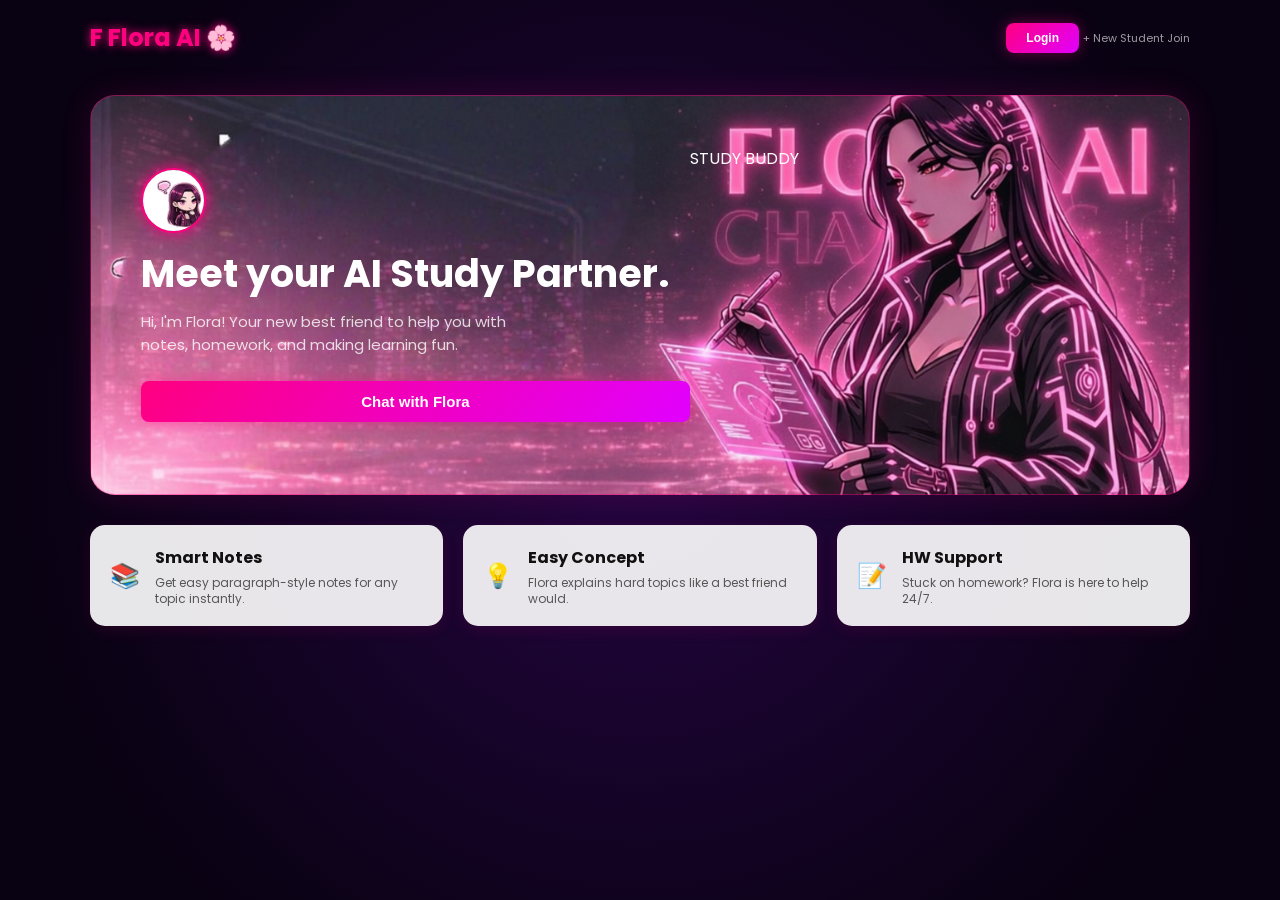
<file: index.html>
<!DOCTYPE html>
<html lang="en">
<head>
    <meta charset="UTF-8">
    <meta name="viewport" content="width=device-width, initial-scale=1.0">
    <title>Flora AI - Your Study Buddy</title>
    <link href="https://fonts.googleapis.com/css2?family=Poppins:wght@300;400;600;700&display=swap" rel="stylesheet">
    <link rel="stylesheet" href="style.css">
</head>
<body>

    <div class="main-outer">
        <header class="main-header">
            <div class="logo">F Flora AI 🌸</div>
            <div class="header-actions">
                <button class="neon-btn login-btn" onclick="openModal()">Login</button>
                <a href="#" class="signup-link" onclick="openModal()">+ New Student Join</a>
            </div>
        </header>

        <div class="hero-card">
            <div class="content-left">
                <div class="chibi-circle">
                    <img src="flora_chibi.png" alt="Flora Chibi">
                </div>
                <h1 class="main-heading">Meet your AI Study Partner.</h1>
                <p class="main-description">Hi, I'm Flora! Your new best friend to help you with notes, homework, and making learning fun.</p>
                <button class="neon-btn start-chat-btn" onclick="openModal()">Chat with Flora</button>
            </div>
            <span class="bg-neon-text">STUDY BUDDY</span>
        </div>

        <div class="features-container">
            <div class="feature-box">
                <div class="feature-icon">📚</div>
                <div class="feature-text">
                    <h3>Smart Notes</h3>
                    <p>Get easy paragraph-style notes for any topic instantly.</p>
                </div>
            </div>
            <div class="feature-box">
                <div class="feature-icon">💡</div>
                <div class="feature-text">
                    <h3>Easy Concept</h3>
                    <p>Flora explains hard topics like a best friend would.</p>
                </div>
            </div>
            <div class="feature-box">
                <div class="feature-icon">📝</div>
                <div class="feature-text">
                    <h3>HW Support</h3>
                    <p>Stuck on homework? Flora is here to help 24/7.</p>
                </div>
            </div>
        </div>
    </div>

    <div id="loginModal" class="modal">
        <div class="modal-content">
            <span class="close-btn" onclick="closeModal()">&times;</span>
            <h2 class="modal-heading">Join Flora's Squad</h2>
            <input type="text" id="userName" placeholder="Your Sweet Name">
            <input type="email" id="userEmail" placeholder="Your Email">
            <button class="neon-btn" style="width: 100%; margin-top: 15px;" onclick="startSession()">Let's Start!</button>
        </div>
    </div>

    <script src="script.js"></script>
</body>
</html>
</file>
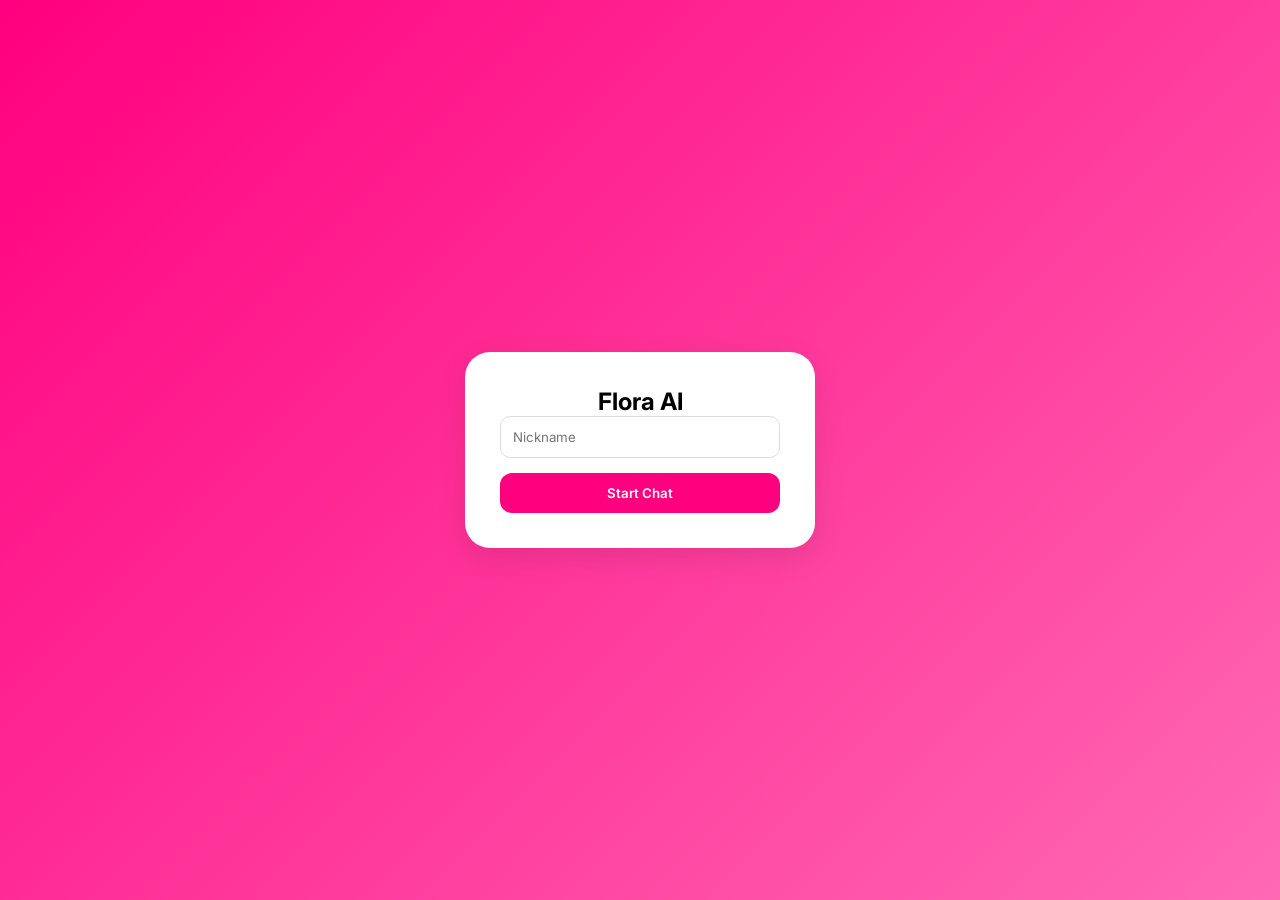
<file: chat.html>
<!DOCTYPE html>
<html lang="en">
<head>
    <meta charset="UTF-8">
    <meta name="viewport" content="width=device-width, initial-scale=1.0">
    <title>Flora AI - Final Fix</title>
    <link href="https://fonts.googleapis.com/css2?family=Inter:wght@400;600&display=swap" rel="stylesheet">
    <style>
        :root { --p: #ff007f; --g: linear-gradient(135deg, #ff007f 0%, #ff69b4 100%); }
        * { box-sizing: border-box; margin: 0; padding: 0; font-family: 'Inter', sans-serif; }
        body { background: #f0f2f5; height: 100dvh; display: flex; align-items: center; justify-content: center; overflow: hidden; }
        #login { position: fixed; inset: 0; background: var(--g); z-index: 100; display: flex; align-items: center; justify-content: center; }
        .card { background: white; padding: 35px; border-radius: 25px; text-align: center; width: 90%; max-width: 350px; box-shadow: 0 10px 30px rgba(0,0,0,0.1); }
        .card button { background: var(--p); color: white; border: none; width: 100%; padding: 12px; border-radius: 12px; cursor: pointer; font-weight: 600; margin-top: 15px; }
        .app { width: 100%; height: 100%; max-width: 500px; background: white; display: flex; flex-direction: column; }
        .header { background: var(--g); padding: 50px 20px 20px; color: white; border-radius: 0 0 20px 20px; text-align: center; font-weight: 600; }
        #box { flex: 1; padding: 20px; overflow-y: auto; display: flex; flex-direction: column; gap: 12px; }
        .m { max-width: 80%; padding: 12px 16px; border-radius: 18px; font-size: 14px; line-height: 1.5; }
        .u { align-self: flex-end; background: var(--p); color: white; border-bottom-right-radius: 2px; }
        .f { align-self: flex-start; background: #f0f0f0; color: #333; border-bottom-left-radius: 2px; }
        .in-area { padding: 20px; border-top: 1px solid #eee; display: flex; gap: 10px; }
        #msg { flex: 1; border: none; background: #f5f5f5; padding: 12px 20px; border-radius: 25px; outline: none; }
    </style>
</head>
<body>

<div id="login">
    <div class="card">
        <h2>Flora AI</h2>
        <input id="nick" style="width:100%; padding:12px; border:1px solid #ddd; border-radius:10px;" placeholder="Nickname">
        <button onclick="go()">Start Chat</button>
    </div>
</div>

<div class="app">
    <div class="header">Flora AI</div>
    <div id="box"></div>
    <div class="in-area">
        <input id="msg" placeholder="Type here..." onkeypress="if(event.key==='Enter')talk()">
    </div>
</div>

<script>
    // Double-Layer Hidden Key Protection
    const _v1 = "cGJXUXdnOThmNFAzeihiM3BibEhRTHg4Rk5ZRUYzYmRnd0ZJV3Y4N29IUjJSNkJobjRXNFdYVl9rc2c=";

    function _auth() {
        // Step 1: Base64 decode, Step 2: Reverse the string to get original GSK key
        return atob(_v1).split("").reverse().join("");
    }

    let h = [];
    function go() {
        document.getElementById("login").style.display = "none";
        add("flora", "Flora is now 100% online and secure!");
    }

    function add(s, t) {
        const b = document.getElementById("box");
        const d = document.createElement("div");
        d.className = "m " + (s === "flora" ? "f" : "u");
        d.innerText = t;
        b.appendChild(d);
        b.scrollTop = b.scrollHeight;
        h.push({ role: (s === "flora" ? "assistant" : "user"), content: t });
    }

    async function talk() {
        const i = document.getElementById("msg");
        const t = i.value.trim();
        if (!t) return;
        add("user", t);
        i.value = "";
        
        const l = document.createElement("div");
        l.className = "m f"; l.id = "ld"; l.innerText = "...";
        document.getElementById("box").appendChild(l);

        try {
            const r = await fetch("https://api.groq.com/openai/v1/chat/completions", {
                method: "POST",
                headers: {
                    "Authorization": "Bearer " + _auth(),
                    "Content-Type": "application/json"
                },
                body: JSON.stringify({
                    "model": "llama-3.1-8b-instant",
                    "messages": [{ "role": "system", "content": "You are Flora." }, ...h.slice(-6)]
                })
            });
            const d = await r.json();
            document.getElementById("ld").remove();
            if (d.choices) add("flora", d.choices[0].message.content);
            else add("flora", "Authentication Error. Key might be revoked.");
        } catch (e) {
            if(document.getElementById("ld")) document.getElementById("ld").remove();
            add("flora", "Network error!");
        }
    }
</script>
</body>
</html>
</file>
<file: style.css>
/* style.css (Complete updated code) */

/* 1. Reset & Global Variables */
:root {
  --neon-pink: #ff007f;
  --magenta: #e100ff;
  --dark-bg: #090212; /* Deep purple-black ground below card */
  --glass: rgba(255, 255, 255, 0.05); /* Very faint glass tint */
}

* { margin: 0; padding: 0; box-sizing: border-box; }

body {
  font-family: 'Poppins', sans-serif;
  background-color: var(--dark-bg);
  background-image: radial-gradient(circle at center, rgba(144, 19, 254, 0.2) 0%, var(--dark-bg) 80%); /* Subtle purple ground */
  color: white;
  min-height: 100vh;
  display: flex;
  justify-content: center;
  overflow-x: hidden;
}

.main-outer {
  width: 90%;
  max-width: 1100px;
  padding: 20px 0;
}

/* Header & Nav */
.main-header { display: flex; justify-content: space-between; align-items: center; margin-bottom: 40px; }
.logo { font-size: 24px; font-weight: 700; color: var(--neon-pink); text-shadow: 0 0 10px var(--neon-pink); }
.nav-links { display: flex; gap: 20px; }
.nav-links a { text-decoration: none; color: white; font-size: 14px; opacity: 0.8; transition: opacity 0.3s; }
.nav-links a:hover { color: var(--neon-pink); opacity: 1; }
.signup-link { text-decoration: none; color: white; font-size: 11px; opacity: 0.6; }

/* 2. Updated Hero Card Styling (Using the new Image as Background) */
.hero-card {
  /* THE BIG CHANGE: Set the background to your uploaded image */
  background-image: url('hero_bg.jpg');
  background-size: cover; /* Ensures image covers the entire card area */
  background-position: center; /* Centers the image, big flora on right */
  background-repeat: no-repeat;
  
  /* The Glassmorphism Effect */
  background-color: var(--glass); /* Glass tint OVER the image */
  backdrop-filter: blur(10px); /* Background blur inside card */
  border: 1.5px solid rgba(255, 0, 127, 0.4); /* Neon border */
  border-radius: 25px;
  padding: 50px;
  display: flex;
  min-height: 400px;
  position: relative;
  box-shadow: 0 0 30px rgba(255, 0, 127, 0.15); /* Soft neon glow around card */
  overflow: hidden; /* To prevent image bleed at round corners */
}

/* 3. content-left positioning (Ensure Chibi, Text, and Button are on the left) */
.content-left {
  width: 55%; /* Text area only takes up the left 55% */
  display: flex;
  flex-direction: column;
  justify-content: center; /* Vertically center content */
  position: relative;
  z-index: 2; /* Text over big background flora */
}

.chibi-circle {
  width: 65px;
  height: 65px;
  border-radius: 50%;
  border: 2px solid var(--neon-pink);
  margin-bottom: 20px;
  overflow: hidden;
  box-shadow: 0 0 15px var(--neon-pink);
}
.chibi-circle img { width: 100%; height: 100%; object-fit: cover; }

.main-heading { font-size: 38px; font-weight: 700; line-height: 1.1; margin-bottom: 15px; }
.main-description { font-size: 15px; opacity: 0.8; margin-bottom: 25px; max-width: 400px; }

/* Global Neon Button Styling */
.neon-btn {
  background: linear-gradient(135deg, var(--neon-pink) 0%, var(--magenta) 100%);
  color: white; border: none; border-radius: 8px;
  padding: 10px 25px; font-weight: 600; cursor: pointer;
  box-shadow: 0 0 15px rgba(255, 0, 127, 0.4);
}
.neon-btn:hover { transform: translateY(-2px); box-shadow: 0 0 25px rgba(255, 0, 127, 0.7); }

/* Buttons */
.start-chat-btn { padding: 12px 30px; font-size: 15px; }
.login-btn { padding: 8px 20px; font-size: 12px; }

/* 4. Placeholder (Advertisement) and Modal Styling remain similar */
.ad-banner { width: 100%; text-align: center; margin-top: 30px; padding: 15px; border: 1px dashed rgba(255, 255, 255, 0.1); border-radius: 10px; font-size: 12px; color: #555; }
.modal { display: none; position: fixed; z-index: 100; left: 0; top: 0; width: 100%; height: 100%; background: rgba(0,0,0,0.8); backdrop-filter: blur(5px); }
.modal-content { background: #150525; margin: 10% auto; padding: 30px; border: 1px solid var(--neon-pink); border-radius: 20px; width: 350px; position: relative; text-align: center; }
.close-btn { position: absolute; right: 20px; top: 10px; font-size: 20px; cursor: pointer; color: #fff; }
.modal-heading { color: var(--neon-pink); margin-bottom: 15px; font-size: 22px; }
.modal-content input { width: 100%; padding: 10px; margin: 10px 0; background: rgba(255, 255, 255, 0.05); border: 1px solid #333; color: white; border-radius: 8px; }

/* 5. Mobile Responsiveness */
@media (max-width: 768px) {
  .nav-links, .header-actions { display: none; }
  .hero-card { flex-direction: column; padding: 20px; min-height: 450px; background-position: top center; } /* Adjust BG pos for mobile */
  .content-left { width: 100%; text-align: center; justify-content: flex-start; margin-top: 10px; }
  .chibi-circle { margin: 0 auto 15px auto; }
  .main-heading { font-size: 30px; }
}
/* style.css (Add these features at the end) */

.features-container {
    display: grid;
    grid-template-columns: repeat(3, 1fr);
    gap: 20px;
    margin-top: 30px;
}

.feature-box {
    background: rgba(255, 255, 255, 0.9); /* White translucent look from your image */
    padding: 20px;
    border-radius: 15px;
    display: flex;
    align-items: center;
    gap: 15px;
    color: #333;
    box-shadow: 0 4px 15px rgba(255, 0, 127, 0.1);
}

.feature-icon { font-size: 24px; }
.feature-text h3 { font-size: 16px; margin-bottom: 5px; color: #111; }
.feature-text p { font-size: 12px; opacity: 0.8; line-height: 1.3; }

.footer-socials { text-align: right; margin-top: 20px; font-size: 20px; }
.footer-socials a { text-decoration: none; margin-left: 10px; opacity: 0.7; }

/* Responsive for mobile */
@media (max-width: 768px) {
    .features-container { grid-template-columns: 1fr; }
}
</file>
